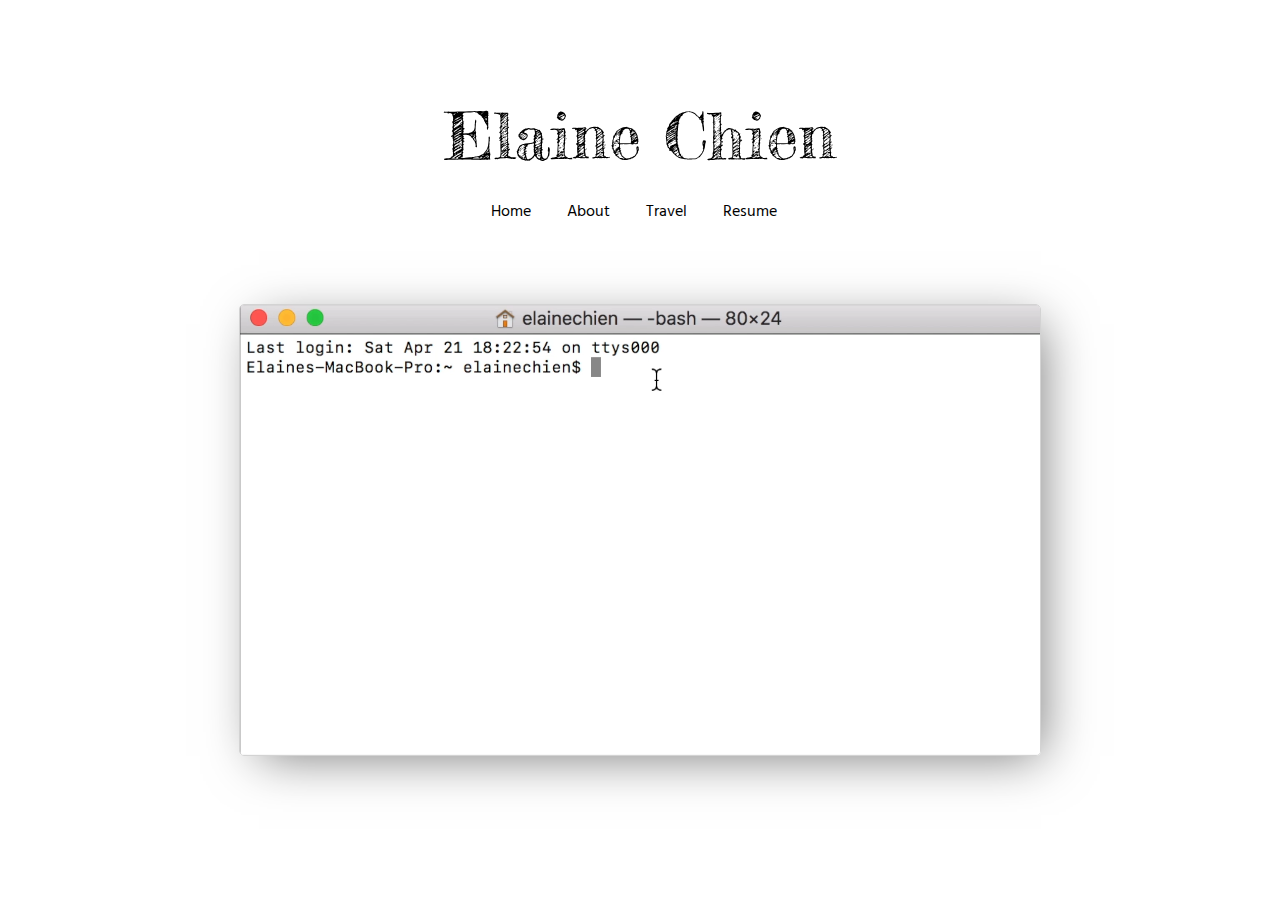
<file: index.html>
<!DOCTYPE html>
<html>
	<head>
		<link rel="stylesheet" type="text/css" href="assets/css/style.css"/>
		<link href="https://fonts.googleapis.com/css?family=Fredericka+the+Great|Hind" rel="stylesheet">
	</head>
	<body id = "home-body">
		
		<div id = "home-view">
			<div id = "name">Elaine Chien</div>
			<div id = "home-nav" class = "navbar">
				<a href = "index.html"><div class = "home nav_elem">Home</div></a>
				<a href = "about.html"><div class = "about nav_elem">About</div></a>
				<a href = "travel.html"><div class = "travel nav_elem">Travel</div></a>
				<a href = "experience.html"><div class = "experience nav_elem">Resume</div></a>
			</div>
			<div id = "intro">
				
				<video id = "intro-vid" width="800" autoplay>
	  			<source src="assets/videos/info.mp4" type="video/mp4">
	  			<img src = "assets/img/intro-pic.png"  width="800">
				</video>
			</div>
		</div>
	</body>
	<script type="text/javascript" src="https://code.jquery.com/jquery-1.11.0.min.js"></script>
	<script type="text/javascript" src="assets/js/script.js"></script>
</html>
</file>
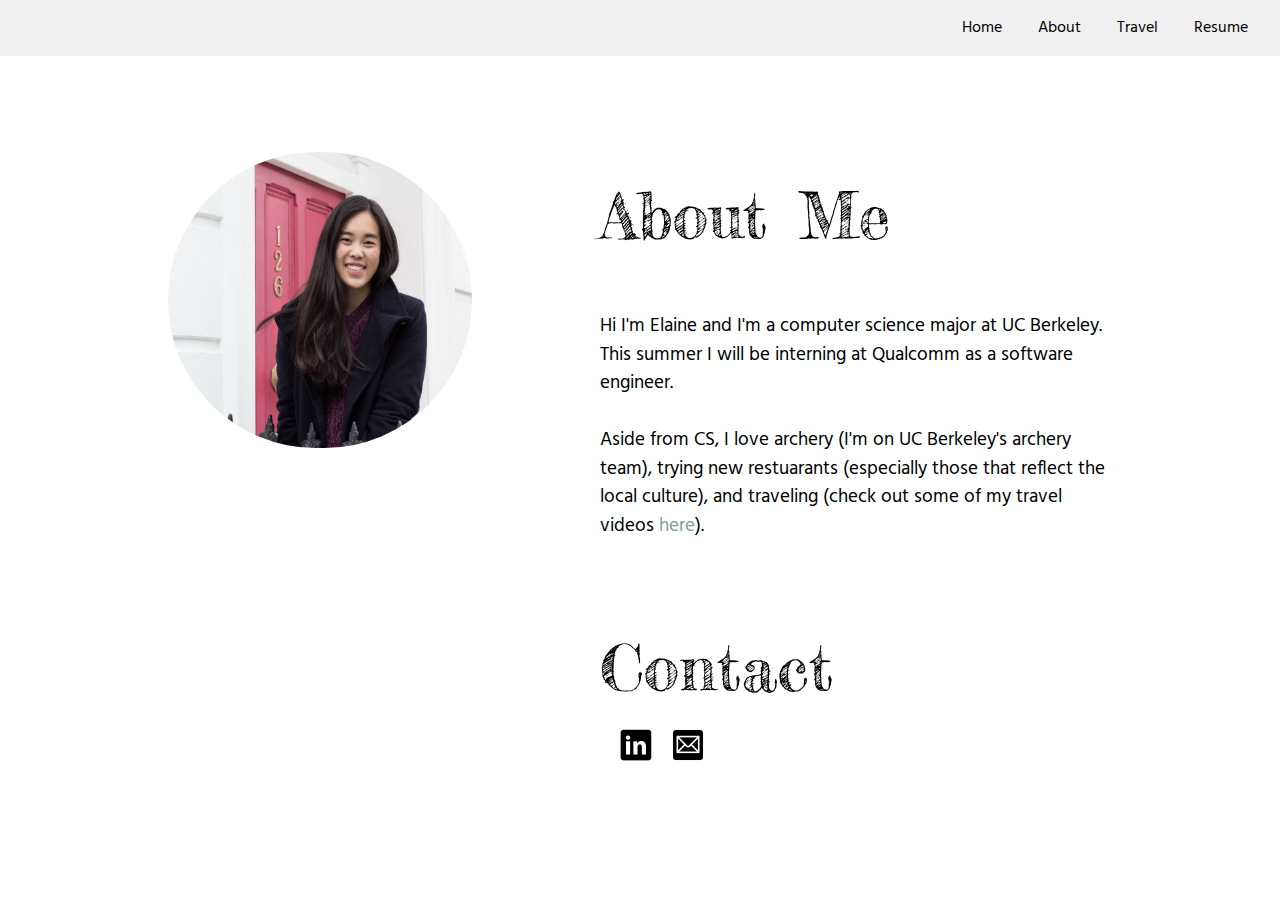
<file: about.html>
<!DOCTYPE html>
<html>
	<head>
		<link rel="stylesheet" type="text/css" href="assets/css/style.css"/>
		<link href="https://fonts.googleapis.com/css?family=Dancing+Script|Fredericka+the+Great|Hind|League+Script" rel="stylesheet">
	</head>
	<body>
		<div class = "navbar">
			<a href = "index.html"><div class = "home nav_elem">Home</div></a>
			<a href="about.html"><div class = "about nav_elem">About</div></a>
			<a href = "travel.html"><div class = "travel nav_elem">Travel</div></a>
			<a href = "experience.html"><div class = "experience nav_elem">Resume</div></a>
		</div>
		<div id = "about-content">
			<div id = "profile-pic"><img id = "prof" src="assets/img/profile_pic.jpg">
			</div>
			<div id = "about-box"> About&ensp;Me
				<div id = "about-text">Hi I'm Elaine and I'm a computer science major at UC Berkeley. This summer I will be interning at Qualcomm as a software engineer. <br> <br>
				Aside from CS, I love archery (I'm on UC Berkeley's archery team), trying new restuarants (especially those that reflect the local culture), and traveling (check out some of my travel videos <a id = "travel-here" href = "travel.html">here</a>). </div>
				<div id = "contact-box">Contact
					<div id = "contact">
						<div id="linkedin"><a href="https://www.linkedin.com/in/elaine-chien-35b738132/"><img  id= "linkedin-icon" src="assets/img/linkedin.png"></a></div>
						<div id="gmail"><a href="mailto:elaine_chien@berkeley.edu"><img id = "gmail-icon" src="assets/img/gmail.png"></a</div>
					</div>
				</div>
			</div>
		</div>
	</body>
</html>
</file>
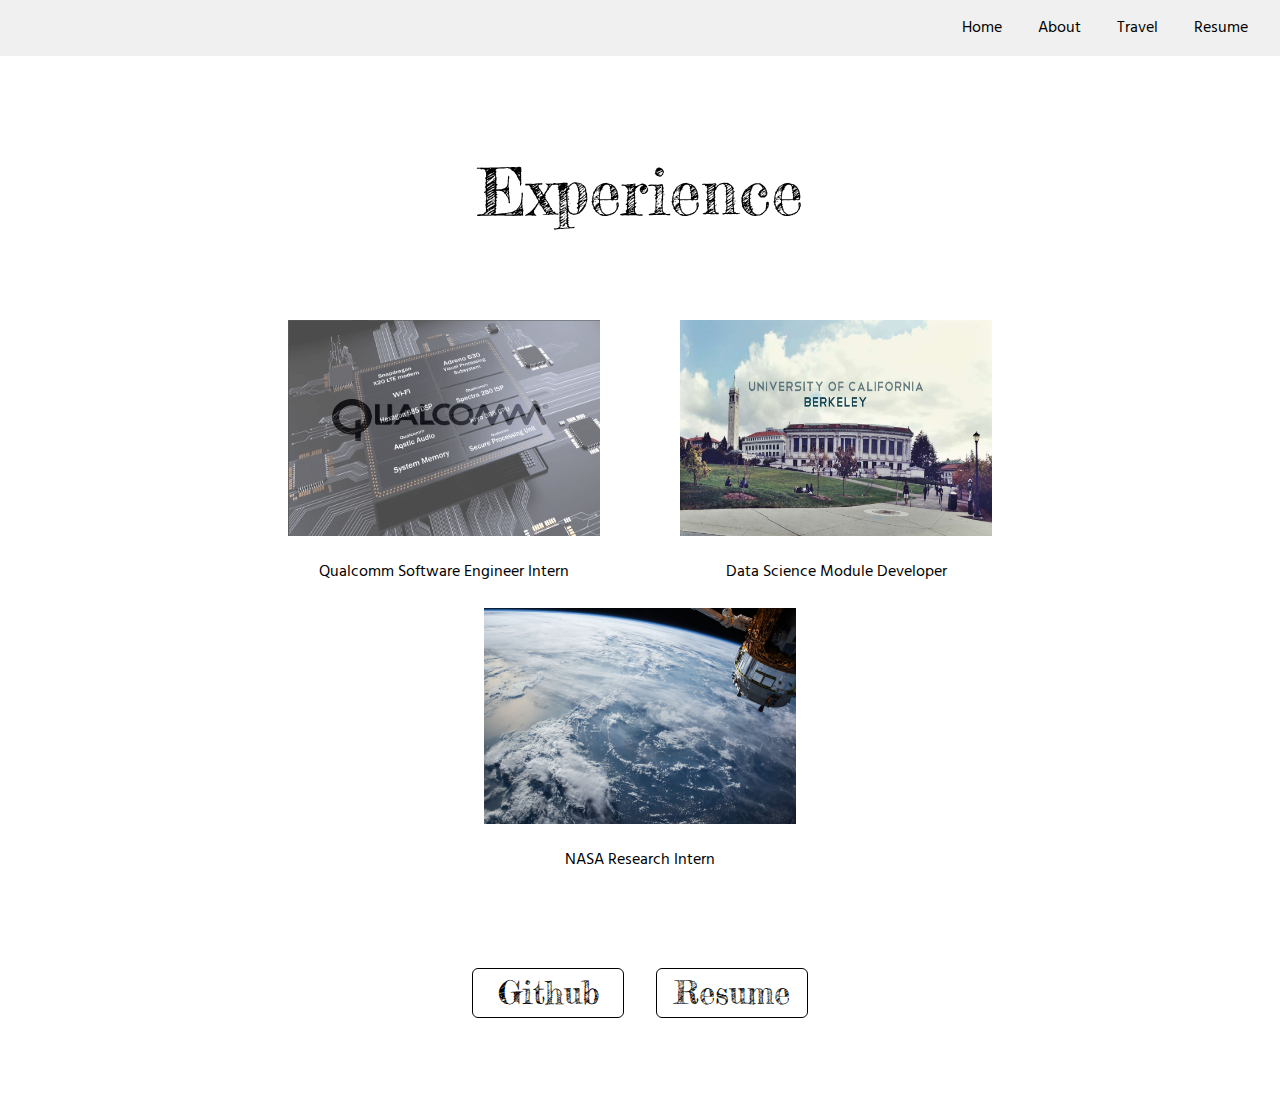
<file: experience.html>
<!DOCTYPE html>
<html>
	<head>
		<link rel="stylesheet" type="text/css" href="assets/css/style.css"/>
		<link href="https://fonts.googleapis.com/css?family=League+Script|Fredericka+the+Great|Hind" rel="stylesheet">
	</head>
	<body>

		<div class = "navbar">
			<a href = "index.html"><div class = "home nav_elem">Home</div></a>
			<a href="about.html"><div class = "about nav_elem">About</div></a>
			<a href = "travel.html"><div class = "travel nav_elem">Travel</div></a>
			<a href = "experience.html"><div class = "experience nav_elem">Resume</div></a>
		</div>
		<div id = "resume">
			<div id = "all-experience">Experience
				<div class = "experience-item-container">
					<div class = "entire-experience">
						<div class = "experience-box" id = "q-box">
							<img id = "qualcomm-background" class = "label-background" src="assets/img/qualcomm-background.png">
							<img id = "qualcomm-logo" class = "label-image" src="assets/img/qualcomm_full.png">
						<div class = "hidden blurb" id = "q-blurb">
							<div class = "blurb-text">
							<P ALIGN = RIGHT>May 2018 - Aug. 2018</P>
							<P ALIGN = LEFT>• updates to come soon :) </P>
							</div>

						</div>
						</div>
						
						<div class = "label">Qualcomm Software Engineer Intern
						</div>
						</div>
					<div class = "entire-experience">
						<div class = "experience-box" id = "data-box">
							<img id = "berkeley-campus" src="assets/img/berkeley_campus.jpeg">
						<div class = "hidden blurb" id = "data-blurb">
						<div class = "blurb-text">
							<P ALIGN = RIGHT>Oct. 2017 - May 2018</P>
							<P ALIGN = LEFT>• Used Python and Jupyter Notebook to develop course curriculum for professors at UC Berkeley that integrate different fields with computing and statistics</P> 
						</div>
						</div>
						</div>
						
						<div class = "label">Data Science Module Developer
						</div>
					</div>
					<div class = "entire-experience">
						<div class = "experience-box" id = "nasa-box">
							<img id = "nasa-logo" class = "label-image" src="assets/img/nasa-logo.png">
							<img id = "nasa-background" class = "label-background" src="assets/img/nasa-background.jpg">
						<div class = "hidden blurb" id = "nasa-blurb">
							<div class = "blurb-text">
								<P ALIGN = RIGHT>July 2015</P>
								<P ALIGN = LEFT>• Researched new cancer treatment drugs on the market<br> • Studied the effects of induced hibernation on snails </P>
								
							</div>
						</div>
						</div>
						<div class = "label">NASA Research Intern
						</div>
					</div>
				</div>

			</div>
			<div id = "all-projects">
				<a href="https://github.com/echienn"><div class= "project-label">Github</div></a>
				<div id = "full-resume"><a href="assets/ElaineChien_resume.pdf"><div class= "project-label">Resume</div></a></div>
				<!--
				<div class = "project-item-container">
					<div class = "project-box"></div>
					<div class = "project-box"></div>
					<div class = "project-box"></div>
					
				</div>
			-->
			</div>
		</div>
	</body>
	<script type="text/javascript" src="https://code.jquery.com/jquery-1.11.0.min.js"></script>
	<script type="text/javascript" src="assets/js/script.js"></script>
</html>
</file>
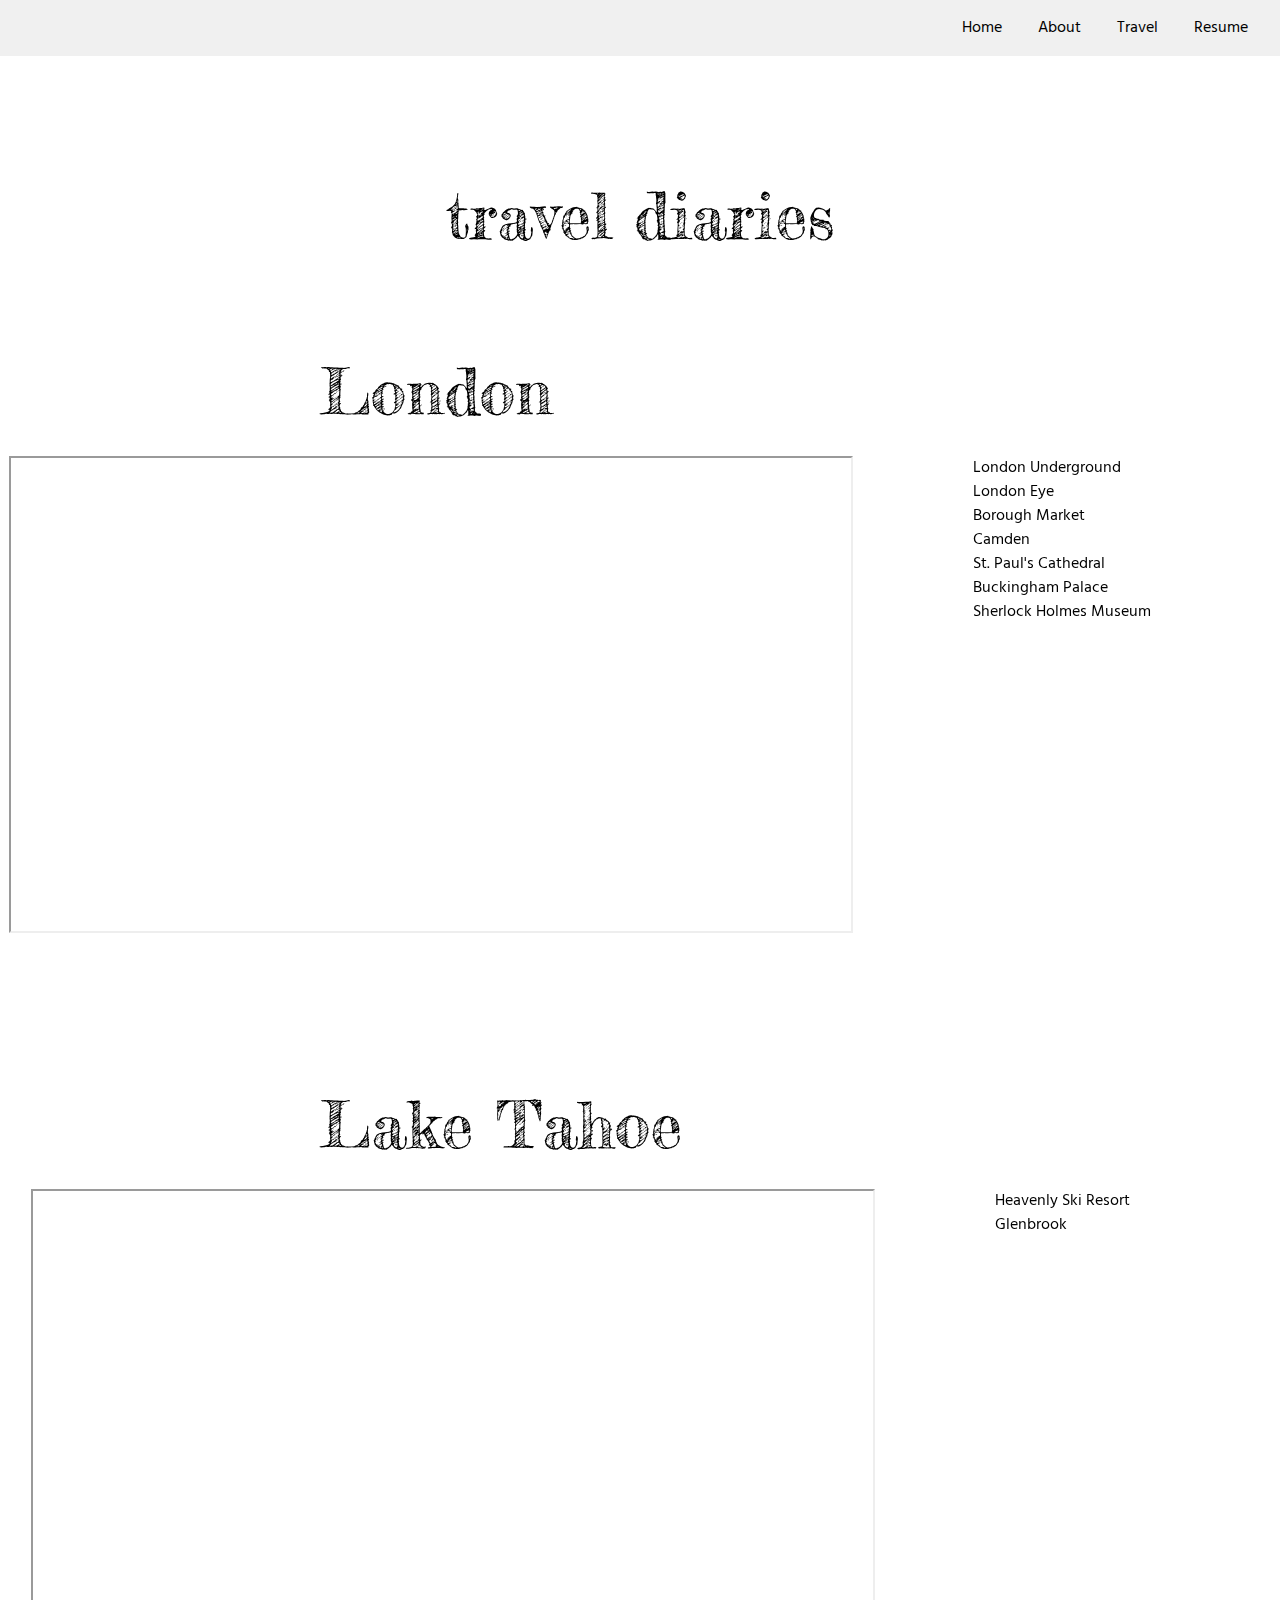
<file: travel.html>
<!DOCTYPE html>
<html>
	<head>
		<link rel="stylesheet" type="text/css" href="assets/css/style.css"/>
		<link href="https://fonts.googleapis.com/css?family=Fredericka+the+Great|League+Script|Hind" rel="stylesheet">
	</head>
	<body>
		<div class = "navbar">
			<a href = "index.html"><div class = "home nav_elem">Home</div></a>
			<a href = "about.html"><div class = "about nav_elem">About</div></a>
			<a href = "travel.html"><div class = "travel nav_elem">Travel</div></a>
			<a href = "experience.html"><div class = "experience nav_elem">Resume</div></a>
		</div>
		<div class = "videos">
			<div id = "travel-diary">travel diaries</div>
			<div id ="london" class = "city">
				<div class = "video-text">London</div>
				<div class = "place">
				<iframe class = "diary" width="840" height="472.5" src="https://www.youtube.com/embed/y31vnXE-HLk?rel=0">
				</iframe>
				<div class = "specific-places">London Underground <br>London Eye <br>Borough Market <br> Camden <br>St. Paul's Cathedral <br> Buckingham Palace <br>Sherlock Holmes Museum</div>
				</div>
			</div>
			<div id = "lake-tahoe" class = "city">
				<div class = 'video-text'>Lake Tahoe</div>
				<div class = "place">
				<iframe class = "diary" width="840" height="472.5" src="https://www.youtube.com/embed/Y5UwWzqA6nI?rel=0">
				</iframe>
				<div class = "specific-places">Heavenly Ski Resort <br> Glenbrook</div>
				</div>
			</div>
		</div>
	</body>
	<script type="text/javascript" src="https://code.jquery.com/jquery-1.11.0.min.js"></script>
	<script type="text/javascript" src="assets/js/script.js"></script>
</html>
</file>
<file: assets/css/style.css>
/**multiples of 8
nice colors: #C2DFE3, #B9D2B1, #F0F0F0, #829DA0, #A3C9E2, #79A7C6
colors: less dark blue:#C2DFE3  darker blue:#829DA0; **/
a:link{
    text-decoration: none;
   	color: black;
}

a:visited {
    color: black;
}

/**Experience**/

#resume{
	display:none;
}
.navbar{
	display: flex;
	flex-direction: row;
	justify-content: flex-end;
	font-family: 'Hind', sans-serif;
	/**
	border-bottom-style: solid;
	border-bottom-width:1px;
	**/
	background: #F0F0F0;
}

.nav_elem{
	margin: 16px;
	margin-left: 20px;
	font-size: 16px
}

.nav_elem:hover{
	opacity: 0.5;
}

.experience{
	margin-right: 32px;
}

#all-experience{
	margin: 88px;
	text-align: center;
	font-family: 'Fredericka the Great', sans-serif;
	font-size: 64px;
}
.experience-item-container{
	display: flex;
	justify-content:center;

	flex-wrap: wrap;
	margin-top: 56px;
	margin-right: 40px;
	margin-left: 40px;
	margin-bottom:24px;

}
.experience-box{
	width: 312px;
	height: 216px;
	margin-top: 24px;
	margin-right: 40px;
	margin-left: 40px;
	margin-bottom:24px;
	overflow:hidden;
	position: relative;
}

#nasa-logo{
	z-index: 10;
	max-width: 148px;
}


#qualcomm-logo{
	max-height: 200px;
	width: 224px;
	z-index: 10;
}
#berkeley-campus{
	width: 312px;
	height: 216px;
}

.label-background{
	width: 312px;
	height: 216px;
	position: absolute;
	top: 0;
	left: 0;
}

.blurb{
	width: 312px;
	height: 168px;
	/*margin-top: -164px;*/
	/*margin-right: 40px;*/
	/*margin-left: 40px;*/
	/*margin-bottom:24px;*/
	bottom: 0;
	background-color:  #C2DFE3;
	z-index: 20;
	position: absolute;
	
}

.blurb-text{
	font-size: 16px;
	font-family: 'Hind', sans-serif;
	margin: 16px;
}

.hidden{
	display:none;
}

.active{
	/*display:flex;*/
}

#qualcomm-background{
	opacity: 0.7;
}

#all-projects{
	margin: 96px;
	text-align: center;
	font-size: 32px;
	font-family: 'Fredericka the Great', cursive;
	display: flex;
	justify-content:center;
	
}

.project-label{
	width: 150px;
	border: 1px solid;
	border-radius: 6px;
	margin-right: 16px;
	margin-left: 16px;
}
.project-item-container{
	display: flex;
	justify-content:center;
	flex-wrap: wrap;
	margin-top: 24px;
	margin-right: 40px;
	margin-left: 40px;
	margin-bottom:24px;

}
/**.project-box{
	width: 296px;
	height: 200px;
	margin-top: 24px;
	margin-right: 40px;
	margin-left: 40px;
	margin-bottom:24px;
	background-color: #B9D2B1;
}
**/

body{
	line-height: 1.5;
	margin: 0;
}
/**ABOUT**/

#about-content{
	display:none;
}
#profile-pic{
	min-width: 304px;
	min-height: 296px;
	border-radius: 450px;
	overflow: hidden;
	margin-left:168px;
	margin-right:64px;
	margin-top:96px;
}

#prof{
	width: 400px;
	height: 296px;
}
#about-text{
	font-size: 19px;
	margin-top: 48px;
	font-family: 'Hind', sans-serif;
	margin-bottom: 80px;


}
#about-box{
	/*
	font-family: 'League Script', cursive;
	*/
	
	font-family: 'Fredericka the Great', cursive;
	font-size: 64px;
	margin-top: 112px;
	margin-left: 64px;
	margin-right: 168px;

}

#about-content{
	display:flex;
	height: 340px;

}

#contact{
	font-size: 32px;
	display: flex;
	margin-top: 10px;
}


#linkedin-icon{
	height:32px;
	width:32px;
	margin-left: 20px;
	margin-right: 20px;
	z-index: 0;
}

#gmail-icon{
	height:32px;
	width:32px;
}

.label{
	font-family: 'Hind', sans-serif;
	font-size: 16px;
}

/**home **/
#home-body{
	display:none;
}

#bg-img{
	
	max-width: 100%;
    max-height: 100%;
    position:fixed;
	top: 0; 
	left: 0; 
    z-index: -1;
    display:none;
   

}



#intro-vid{
	border: 1px solid #D3D3D3;
	box-shadow: 10px 10px 49px -10px #777;
	border-radius: 5px
}

#intro{
	display:flex;
	justify-content:center;
	align-items:center;

}

#intro-vid{
	margin-top: 64px;
}

#home-view{
	text-align: center;
	
}
#name{
	margin-top: 88px;
	font-family: 'Fredericka the Great', sans-serif;
	font-size: 64px;
}

#home-nav{
	display: flex;
	flex-direction: row;
	justify-content: center;
	font-family: 'Hind', sans-serif;
	background: transparent;
}


/**Travel**/
#travel-here{
	color: #829DA0;
}
#travel-diary{
	/*
	font-family: 'League Script', cursive;
	*/
	font-family: 'Fredericka the Great', cursive;
	font-size: 64px;

}

.videos{
	margin-top: 112px;
	display: flex;
	flex-direction:column;

	
}

.diary{
	display: none;
}



.video-text{
	font-size: 64px;
	display: flex;
	margin-top: 16px;
	margin-bottom: 16px;
	margin-left: 320px;
	display: none;
	/*
	font-family: 'League Script', cursive;
	*/
	font-family: 'Fredericka the Great', cursive;

}

.place{
	display:flex;
	flex-direction:row;
	justify-content:center;

}

.specific-places{
	margin-left: 120px;
	margin-right: 120px;
	font-family: 'Hind', sans-serif;
	display: none;
}

.city{
	margin-top: 64px;
	margin-bottom: 64px;

}

#travel-diary{
	text-align: center;
}
</file>
